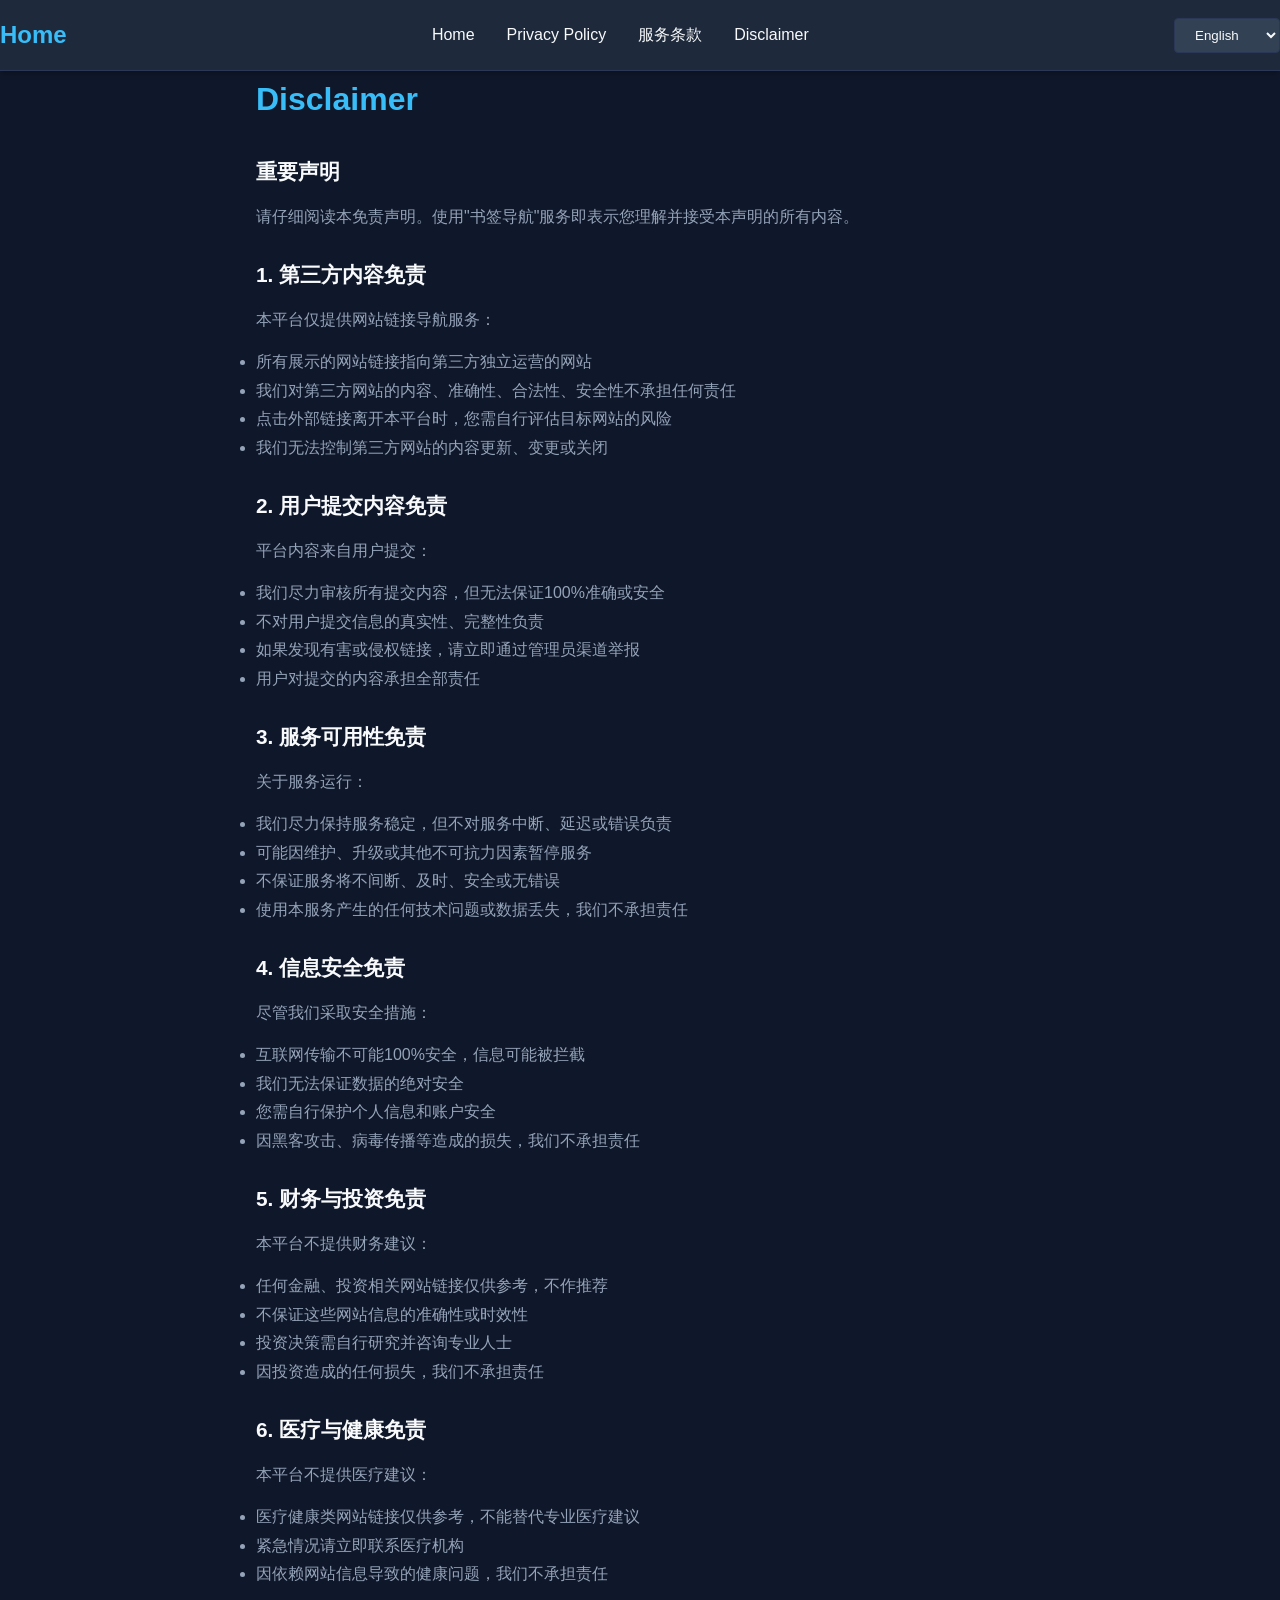
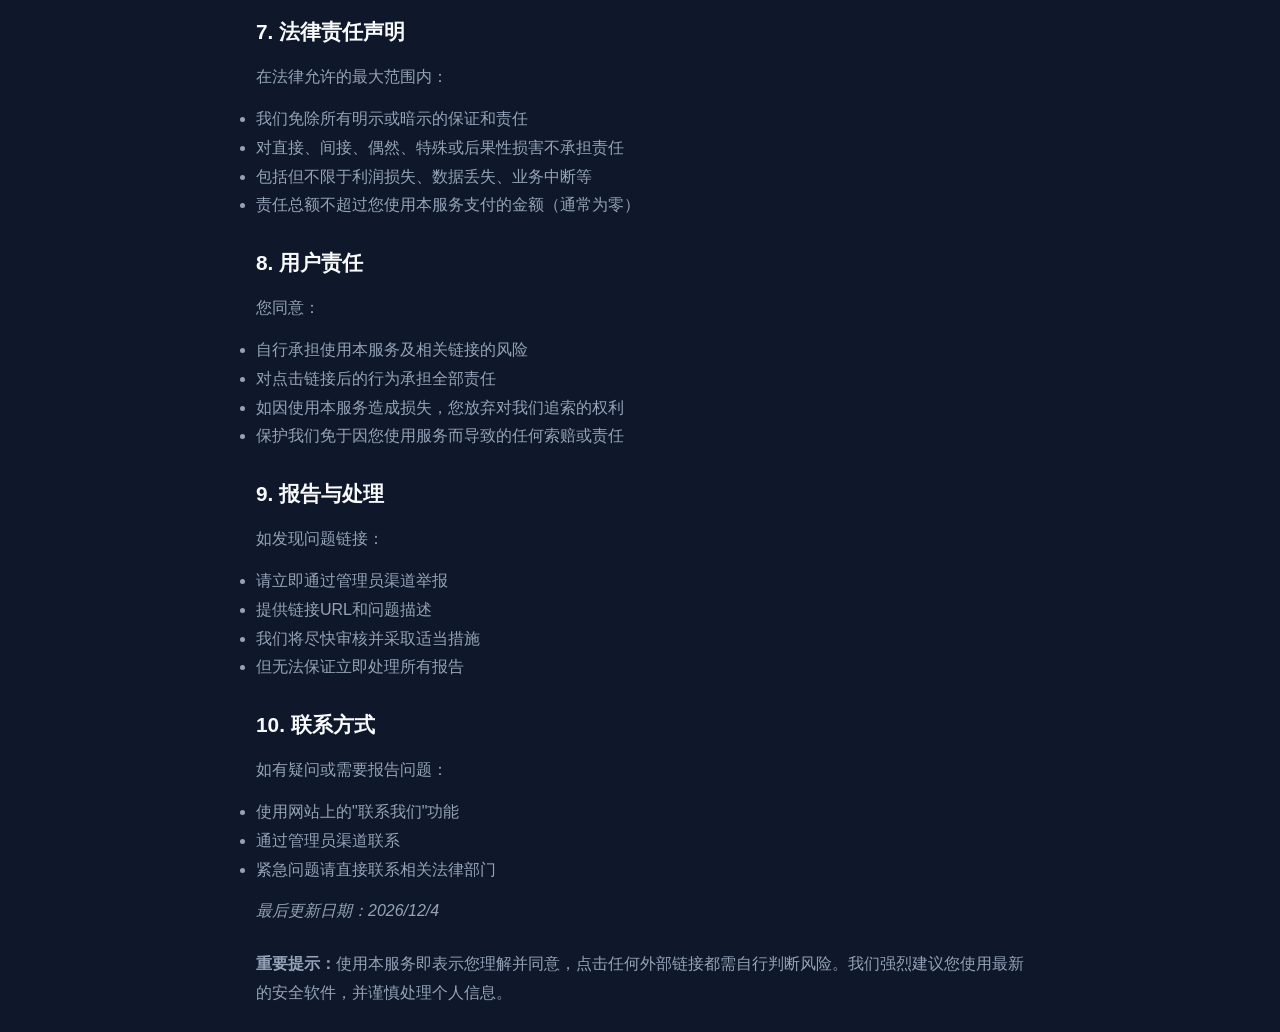
<file: disclaimer.html>
<!DOCTYPE html>
<html lang="zh-CN">
<head>
    <meta charset="UTF-8">
    <meta name="viewport" content="width=device-width, initial-scale=1.0">
    <title>免责声明 - 书签导航</title>
    <link rel="stylesheet" href="styles.css">
    <script src="i18n.js"></script>
</head>
<body>
    <nav class="navbar">
        <div class="navbar-container">
            <a href="/" class="logo" data-i18n="nav.home">首页</a>
            <ul class="nav-menu" id="nav-menu">
                <li><a href="/" class="nav-link" data-i18n="nav.home">首页</a></li>
                <li><a href="/privacy" class="nav-link" data-i18n="nav.privacy">隐私政策</a></li>
                <li><a href="/terms" class="nav-link">服务条款</a></li>
                <li><a href="/disclaimer" class="nav-link" data-i18n="nav.disclaimer">免责声明</a></li>
            </ul>
            <select id="language-select" class="lang-select" onchange="changeLang(this.value)">
                <option value="en">English</option>
                <option value="zh">中文</option>
                <option value="de">Deutsch</option>
                <option value="fr">Français</option>
                <option value="ar">العربية</option>
                <option value="ja">日本語</option>
            </select>
            <button class="mobile-menu-btn" id="mobile-menu-btn">☰</button>
        </div>
    </nav>
    
    <main class="container legal-page">
        <h1 class="legal-title" data-i18n="nav.disclaimer">免责声明</h1>
        
        <div class="legal-section">
            <h2 class="legal-subtitle">重要声明</h2>
            <p class="legal-text">请仔细阅读本免责声明。使用"书签导航"服务即表示您理解并接受本声明的所有内容。</p>
        </div>
        
        <div class="legal-section">
            <h2 class="legal-subtitle">1. 第三方内容免责</h2>
            <p class="legal-text">本平台仅提供网站链接导航服务：</p>
            <ul class="legal-text">
                <li>所有展示的网站链接指向第三方独立运营的网站</li>
                <li>我们对第三方网站的内容、准确性、合法性、安全性不承担任何责任</li>
                <li>点击外部链接离开本平台时，您需自行评估目标网站的风险</li>
                <li>我们无法控制第三方网站的内容更新、变更或关闭</li>
            </ul>
        </div>
        
        <div class="legal-section">
            <h2 class="legal-subtitle">2. 用户提交内容免责</h2>
            <p class="legal-text">平台内容来自用户提交：</p>
            <ul class="legal-text">
                <li>我们尽力审核所有提交内容，但无法保证100%准确或安全</li>
                <li>不对用户提交信息的真实性、完整性负责</li>
                <li>如果发现有害或侵权链接，请立即通过管理员渠道举报</li>
                <li>用户对提交的内容承担全部责任</li>
            </ul>
        </div>
        
        <div class="legal-section">
            <h2 class="legal-subtitle">3. 服务可用性免责</h2>
            <p class="legal-text">关于服务运行：</p>
            <ul class="legal-text">
                <li>我们尽力保持服务稳定，但不对服务中断、延迟或错误负责</li>
                <li>可能因维护、升级或其他不可抗力因素暂停服务</li>
                <li>不保证服务将不间断、及时、安全或无错误</li>
                <li>使用本服务产生的任何技术问题或数据丢失，我们不承担责任</li>
            </ul>
        </div>
        
        <div class="legal-section">
            <h2 class="legal-subtitle">4. 信息安全免责</h2>
            <p class="legal-text">尽管我们采取安全措施：</p>
            <ul class="legal-text">
                <li>互联网传输不可能100%安全，信息可能被拦截</li>
                <li>我们无法保证数据的绝对安全</li>
                <li>您需自行保护个人信息和账户安全</li>
                <li>因黑客攻击、病毒传播等造成的损失，我们不承担责任</li>
            </ul>
        </div>
        
        <div class="legal-section">
            <h2 class="legal-subtitle">5. 财务与投资免责</h2>
            <p class="legal-text">本平台不提供财务建议：</p>
            <ul class="legal-text">
                <li>任何金融、投资相关网站链接仅供参考，不作推荐</li>
                <li>不保证这些网站信息的准确性或时效性</li>
                <li>投资决策需自行研究并咨询专业人士</li>
                <li>因投资造成的任何损失，我们不承担责任</li>
            </ul>
        </div>
        
        <div class="legal-section">
            <h2 class="legal-subtitle">6. 医疗与健康免责</h2>
            <p class="legal-text">本平台不提供医疗建议：</p>
            <ul class="legal-text">
                <li>医疗健康类网站链接仅供参考，不能替代专业医疗建议</li>
                <li>紧急情况请立即联系医疗机构</li>
                <li>因依赖网站信息导致的健康问题，我们不承担责任</li>
            </ul>
        </div>
        
        <div class="legal-section">
            <h2 class="legal-subtitle">7. 法律责任声明</h2>
            <p class="legal-text">在法律允许的最大范围内：</p>
            <ul class="legal-text">
                <li>我们免除所有明示或暗示的保证和责任</li>
                <li>对直接、间接、偶然、特殊或后果性损害不承担责任</li>
                <li>包括但不限于利润损失、数据丢失、业务中断等</li>
                <li>责任总额不超过您使用本服务支付的金额（通常为零）</li>
            </ul>
        </div>
        
        <div class="legal-section">
            <h2 class="legal-subtitle">8. 用户责任</h2>
            <p class="legal-text">您同意：</p>
            <ul class="legal-text">
                <li>自行承担使用本服务及相关链接的风险</li>
                <li>对点击链接后的行为承担全部责任</li>
                <li>如因使用本服务造成损失，您放弃对我们追索的权利</li>
                <li>保护我们免于因您使用服务而导致的任何索赔或责任</li>
            </ul>
        </div>
        
        <div class="legal-section">
            <h2 class="legal-subtitle">9. 报告与处理</h2>
            <p class="legal-text">如发现问题链接：</p>
            <ul class="legal-text">
                <li>请立即通过管理员渠道举报</li>
                <li>提供链接URL和问题描述</li>
                <li>我们将尽快审核并采取适当措施</li>
                <li>但无法保证立即处理所有报告</li>
            </ul>
        </div>
        
        <div class="legal-section">
            <h2 class="legal-subtitle">10. 联系方式</h2>
            <p class="legal-text">如有疑问或需要报告问题：</p>
            <ul class="legal-text">
                <li>使用网站上的"联系我们"功能</li>
                <li>通过管理员渠道联系</li>
                <li>紧急问题请直接联系相关法律部门</li>
            </ul>
            <p class="legal-text"><em>最后更新日期：<span id="currentDate"></span></em></p>
        </div>
        
        <div class="legal-section warning-box">
            <p class="legal-text"><strong>重要提示：</strong>使用本服务即表示您理解并同意，点击任何外部链接都需自行判断风险。我们强烈建议您使用最新的安全软件，并谨慎处理个人信息。</p>
        </div>
    </main>
    
    <script>
        document.addEventListener("DOMContentLoaded", function() {
            initLanguage();
            document.getElementById('currentDate').textContent = new Date().toLocaleDateString('zh-CN');
        });
    </script>
    <script src="script.js"></script>
</body>
</html>
</file>
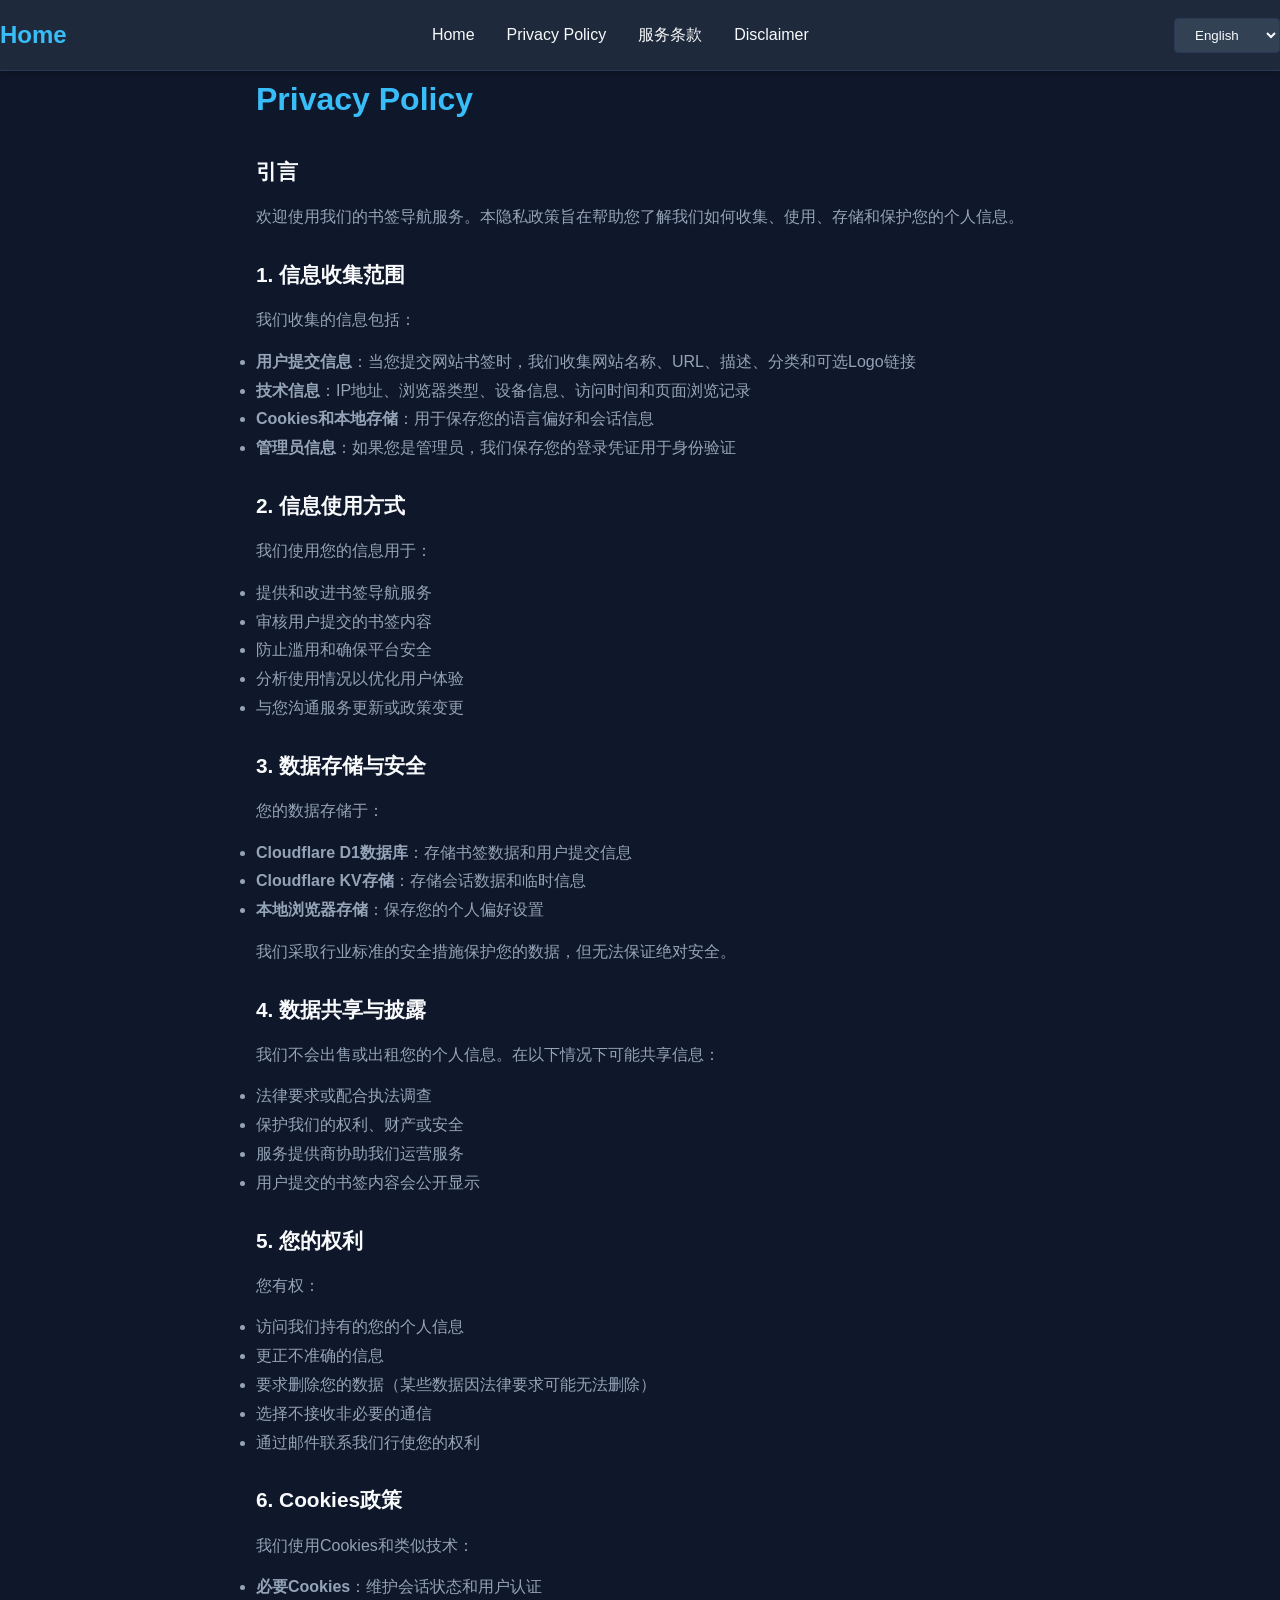
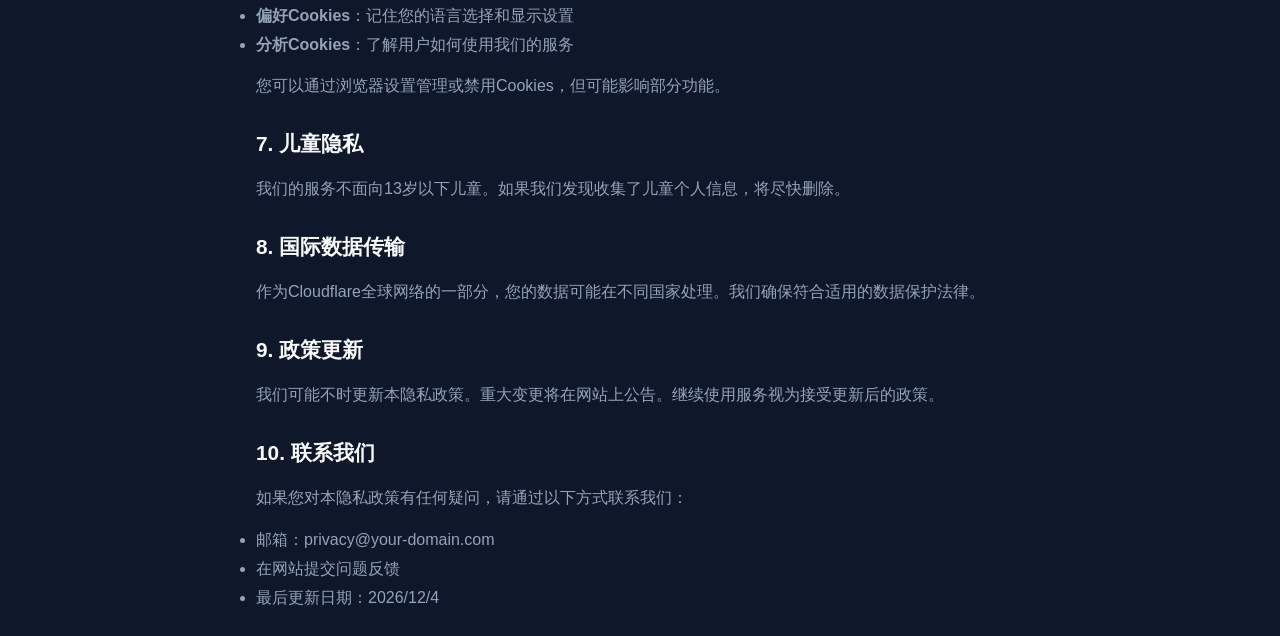
<file: privacy.html>
<!DOCTYPE html>
<html lang="zh-CN">
<head>
    <meta charset="UTF-8">
    <meta name="viewport" content="width=device-width, initial-scale=1.0">
    <title>隐私政策 - 书签导航</title>
    <link rel="stylesheet" href="styles.css">
    <script src="i18n.js"></script>
</head>
<body>
    <!-- 导航栏（与主页面一致） -->
    <nav class="navbar">
        <div class="navbar-container">
            <a href="/" class="logo" data-i18n="nav.home">首页</a>
            <ul class="nav-menu" id="nav-menu">
                <li><a href="/" class="nav-link" data-i18n="nav.home">首页</a></li>
                <li><a href="/privacy" class="nav-link" data-i18n="nav.privacy">隐私政策</a></li>
                <li><a href="/terms" class="nav-link">服务条款</a></li>
                <li><a href="/disclaimer" class="nav-link" data-i18n="nav.disclaimer">免责声明</a></li>
            </ul>
            <select id="language-select" class="lang-select" onchange="changeLang(this.value)">
                <option value="en">English</option>
                <option value="zh">中文</option>
                <option value="de">Deutsch</option>
                <option value="fr">Français</option>
                <option value="ar">العربية</option>
                <option value="ja">日本語</option>
            </select>
            <button class="mobile-menu-btn" id="mobile-menu-btn">☰</button>
        </div>
    </nav>
    
    <!-- 隐私政策内容 -->
    <main class="container legal-page">
        <h1 class="legal-title" data-i18n="nav.privacy">隐私政策</h1>
        
        <div class="legal-section">
            <h2 class="legal-subtitle">引言</h2>
            <p class="legal-text">欢迎使用我们的书签导航服务。本隐私政策旨在帮助您了解我们如何收集、使用、存储和保护您的个人信息。</p>
        </div>
        
        <div class="legal-section">
            <h2 class="legal-subtitle">1. 信息收集范围</h2>
            <p class="legal-text">我们收集的信息包括：</p>
            <ul class="legal-text">
                <li><strong>用户提交信息</strong>：当您提交网站书签时，我们收集网站名称、URL、描述、分类和可选Logo链接</li>
                <li><strong>技术信息</strong>：IP地址、浏览器类型、设备信息、访问时间和页面浏览记录</li>
                <li><strong>Cookies和本地存储</strong>：用于保存您的语言偏好和会话信息</li>
                <li><strong>管理员信息</strong>：如果您是管理员，我们保存您的登录凭证用于身份验证</li>
            </ul>
        </div>
        
        <div class="legal-section">
            <h2 class="legal-subtitle">2. 信息使用方式</h2>
            <p class="legal-text">我们使用您的信息用于：</p>
            <ul class="legal-text">
                <li>提供和改进书签导航服务</li>
                <li>审核用户提交的书签内容</li>
                <li>防止滥用和确保平台安全</li>
                <li>分析使用情况以优化用户体验</li>
                <li>与您沟通服务更新或政策变更</li>
            </ul>
        </div>
        
        <div class="legal-section">
            <h2 class="legal-subtitle">3. 数据存储与安全</h2>
            <p class="legal-text">您的数据存储于：</p>
            <ul class="legal-text">
                <li><strong>Cloudflare D1数据库</strong>：存储书签数据和用户提交信息</li>
                <li><strong>Cloudflare KV存储</strong>：存储会话数据和临时信息</li>
                <li><strong>本地浏览器存储</strong>：保存您的个人偏好设置</li>
            </ul>
            <p class="legal-text">我们采取行业标准的安全措施保护您的数据，但无法保证绝对安全。</p>
        </div>
        
        <div class="legal-section">
            <h2 class="legal-subtitle">4. 数据共享与披露</h2>
            <p class="legal-text">我们不会出售或出租您的个人信息。在以下情况下可能共享信息：</p>
            <ul class="legal-text">
                <li>法律要求或配合执法调查</li>
                <li>保护我们的权利、财产或安全</li>
                <li>服务提供商协助我们运营服务</li>
                <li>用户提交的书签内容会公开显示</li>
            </ul>
        </div>
        
        <div class="legal-section">
            <h2 class="legal-subtitle">5. 您的权利</h2>
            <p class="legal-text">您有权：</p>
            <ul class="legal-text">
                <li>访问我们持有的您的个人信息</li>
                <li>更正不准确的信息</li>
                <li>要求删除您的数据（某些数据因法律要求可能无法删除）</li>
                <li>选择不接收非必要的通信</li>
                <li>通过邮件联系我们行使您的权利</li>
            </ul>
        </div>
        
        <div class="legal-section">
            <h2 class="legal-subtitle">6. Cookies政策</h2>
            <p class="legal-text">我们使用Cookies和类似技术：</p>
            <ul class="legal-text">
                <li><strong>必要Cookies</strong>：维护会话状态和用户认证</li>
                <li><strong>偏好Cookies</strong>：记住您的语言选择和显示设置</li>
                <li><strong>分析Cookies</strong>：了解用户如何使用我们的服务</li>
            </ul>
            <p class="legal-text">您可以通过浏览器设置管理或禁用Cookies，但可能影响部分功能。</p>
        </div>
        
        <div class="legal-section">
            <h2 class="legal-subtitle">7. 儿童隐私</h2>
            <p class="legal-text">我们的服务不面向13岁以下儿童。如果我们发现收集了儿童个人信息，将尽快删除。</p>
        </div>
        
        <div class="legal-section">
            <h2 class="legal-subtitle">8. 国际数据传输</h2>
            <p class="legal-text">作为Cloudflare全球网络的一部分，您的数据可能在不同国家处理。我们确保符合适用的数据保护法律。</p>
        </div>
        
        <div class="legal-section">
            <h2 class="legal-subtitle">9. 政策更新</h2>
            <p class="legal-text">我们可能不时更新本隐私政策。重大变更将在网站上公告。继续使用服务视为接受更新后的政策。</p>
        </div>
        
        <div class="legal-section">
            <h2 class="legal-subtitle">10. 联系我们</h2>
            <p class="legal-text">如果您对本隐私政策有任何疑问，请通过以下方式联系我们：</p>
            <ul class="legal-text">
                <li>邮箱：privacy@your-domain.com</li>
                <li>在网站提交问题反馈</li>
                <li>最后更新日期：<span id="currentDate"></span></li>
            </ul>
        </div>
    </main>
    
    <script>
        document.addEventListener("DOMContentLoaded", function() {
            initLanguage();
            // 设置当前日期
            const now = new Date();
            document.getElementById('currentDate').textContent = now.toLocaleDateString('zh-CN');
        });
    </script>
    <script src="script.js"></script>
</body>
</html>
</file>
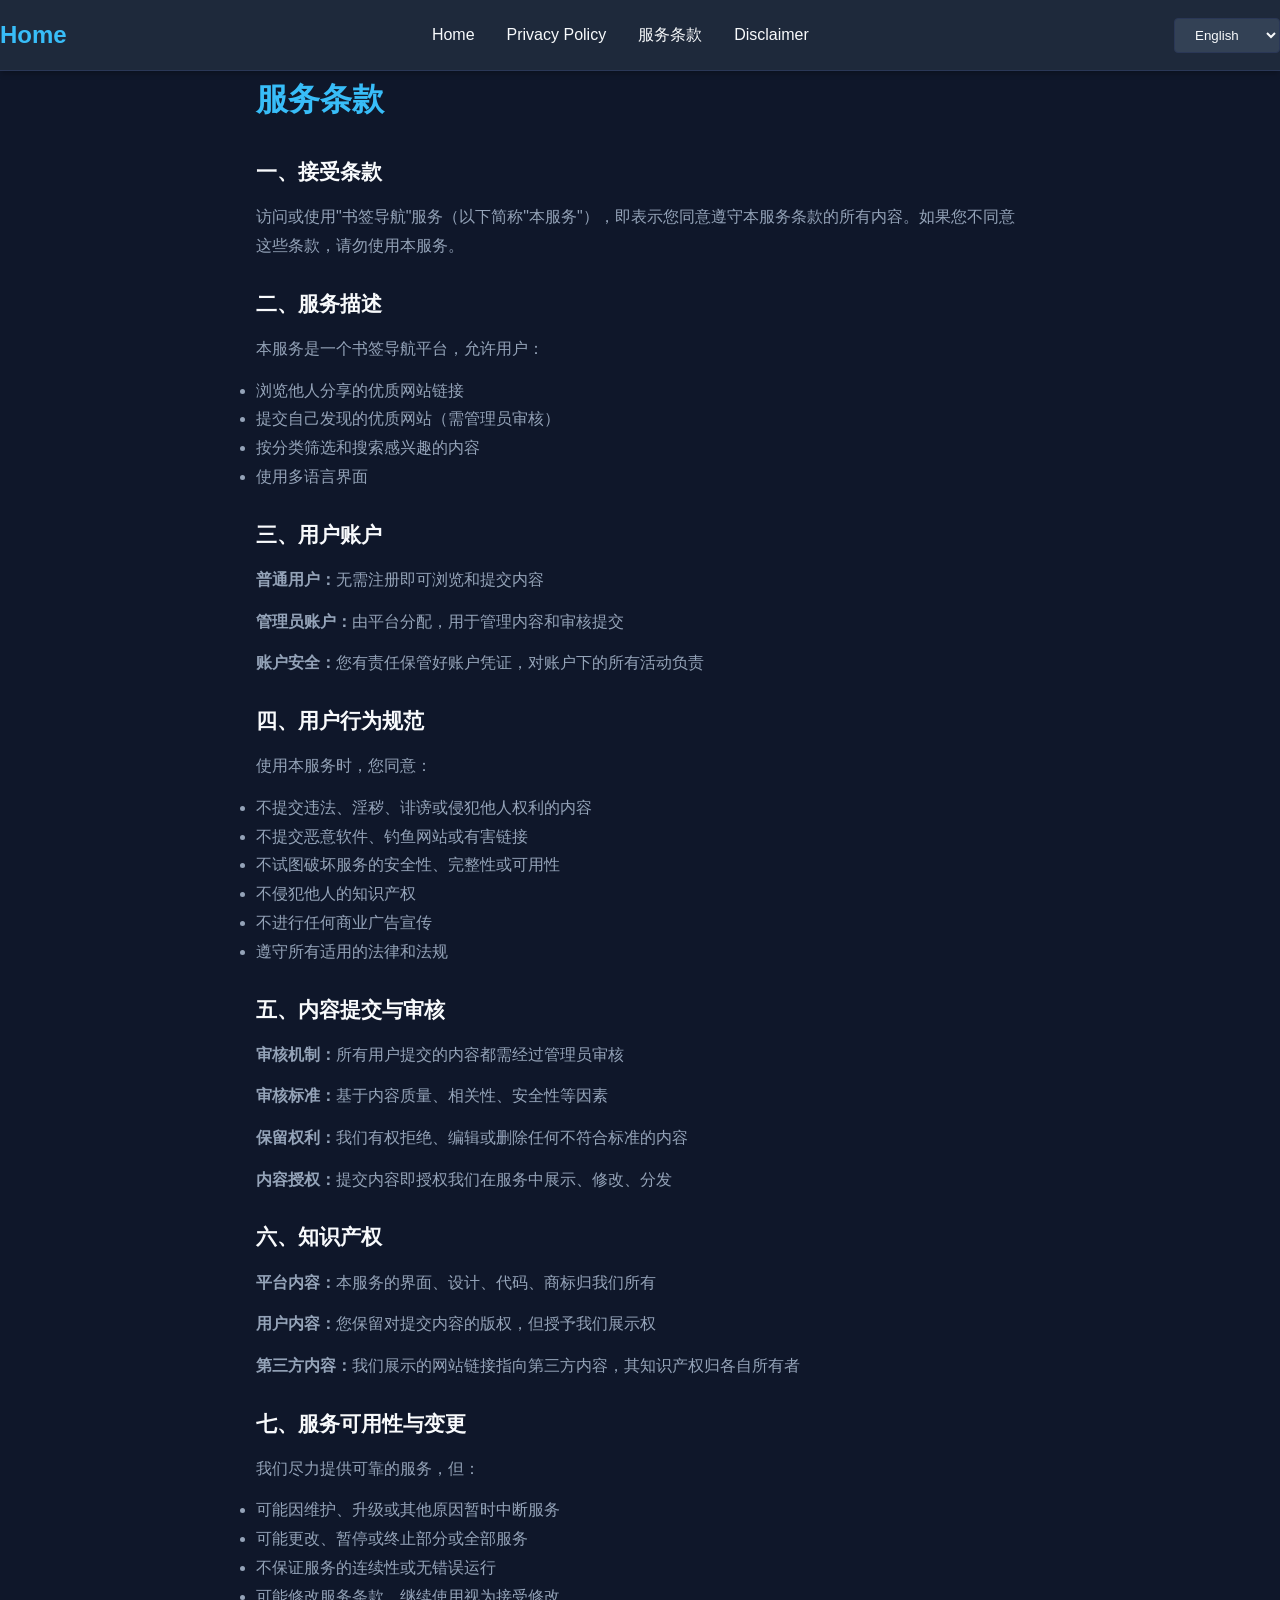
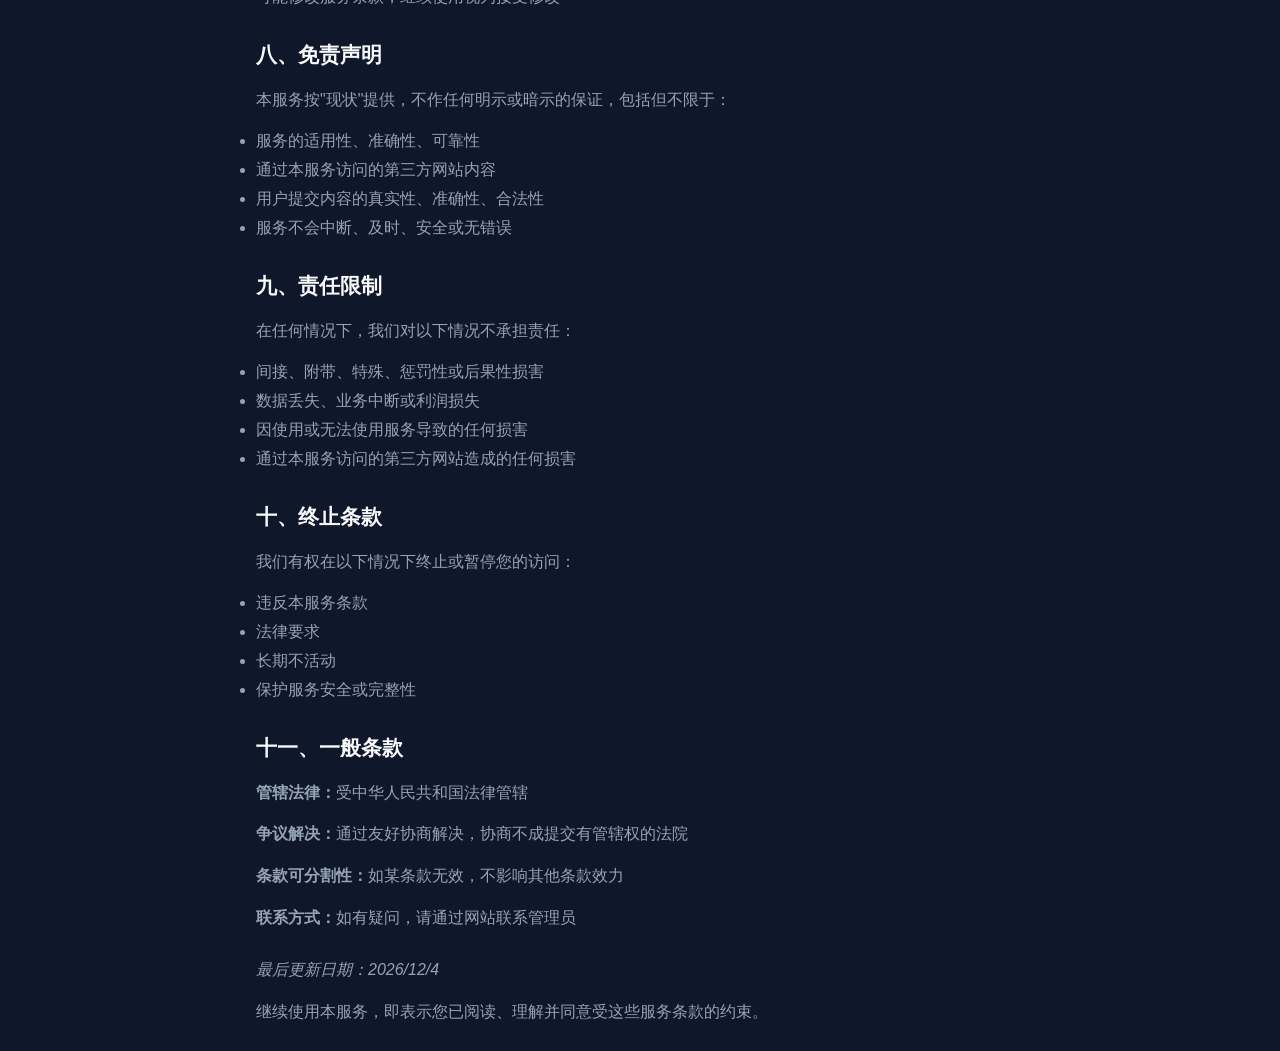
<file: terms.html>
<!DOCTYPE html>
<html lang="zh-CN">
<head>
    <meta charset="UTF-8">
    <meta name="viewport" content="width=device-width, initial-scale=1.0">
    <title>服务条款 - 书签导航</title>
    <link rel="stylesheet" href="styles.css">
    <script src="i18n.js"></script>
</head>
<body>
    <!-- 相同的导航栏 -->
    <nav class="navbar">
        <div class="navbar-container">
            <a href="/" class="logo" data-i18n="nav.home">首页</a>
            <ul class="nav-menu" id="nav-menu">
                <li><a href="/" class="nav-link" data-i18n="nav.home">首页</a></li>
                <li><a href="/privacy" class="nav-link" data-i18n="nav.privacy">隐私政策</a></li>
                <li><a href="/terms" class="nav-link">服务条款</a></li>
                <li><a href="/disclaimer" class="nav-link" data-i18n="nav.disclaimer">免责声明</a></li>
            </ul>
            <select id="language-select" class="lang-select" onchange="changeLang(this.value)">
                <option value="en">English</option>
                <option value="zh">中文</option>
                <option value="de">Deutsch</option>
                <option value="fr">Français</option>
                <option value="ar">العربية</option>
                <option value="ja">日本語</option>
            </select>
            <button class="mobile-menu-btn" id="mobile-menu-btn">☰</button>
        </div>
    </nav>
    
    <main class="container legal-page">
        <h1 class="legal-title">服务条款</h1>
        
        <div class="legal-section">
            <h2 class="legal-subtitle">一、接受条款</h2>
            <p class="legal-text">访问或使用"书签导航"服务（以下简称"本服务"），即表示您同意遵守本服务条款的所有内容。如果您不同意这些条款，请勿使用本服务。</p>
        </div>
        
        <div class="legal-section">
            <h2 class="legal-subtitle">二、服务描述</h2>
            <p class="legal-text">本服务是一个书签导航平台，允许用户：</p>
            <ul class="legal-text">
                <li>浏览他人分享的优质网站链接</li>
                <li>提交自己发现的优质网站（需管理员审核）</li>
                <li>按分类筛选和搜索感兴趣的内容</li>
                <li>使用多语言界面</li>
            </ul>
        </div>
        
        <div class="legal-section">
            <h2 class="legal-subtitle">三、用户账户</h2>
            <p class="legal-text"><strong>普通用户：</strong>无需注册即可浏览和提交内容</p>
            <p class="legal-text"><strong>管理员账户：</strong>由平台分配，用于管理内容和审核提交</p>
            <p class="legal-text"><strong>账户安全：</strong>您有责任保管好账户凭证，对账户下的所有活动负责</p>
        </div>
        
        <div class="legal-section">
            <h2 class="legal-subtitle">四、用户行为规范</h2>
            <p class="legal-text">使用本服务时，您同意：</p>
            <ul class="legal-text">
                <li>不提交违法、淫秽、诽谤或侵犯他人权利的内容</li>
                <li>不提交恶意软件、钓鱼网站或有害链接</li>
                <li>不试图破坏服务的安全性、完整性或可用性</li>
                <li>不侵犯他人的知识产权</li>
                <li>不进行任何商业广告宣传</li>
                <li>遵守所有适用的法律和法规</li>
            </ul>
        </div>
        
        <div class="legal-section">
            <h2 class="legal-subtitle">五、内容提交与审核</h2>
            <p class="legal-text"><strong>审核机制：</strong>所有用户提交的内容都需经过管理员审核</p>
            <p class="legal-text"><strong>审核标准：</strong>基于内容质量、相关性、安全性等因素</p>
            <p class="legal-text"><strong>保留权利：</strong>我们有权拒绝、编辑或删除任何不符合标准的内容</p>
            <p class="legal-text"><strong>内容授权：</strong>提交内容即授权我们在服务中展示、修改、分发</p>
        </div>
        
        <div class="legal-section">
            <h2 class="legal-subtitle">六、知识产权</h2>
            <p class="legal-text"><strong>平台内容：</strong>本服务的界面、设计、代码、商标归我们所有</p>
            <p class="legal-text"><strong>用户内容：</strong>您保留对提交内容的版权，但授予我们展示权</p>
            <p class="legal-text"><strong>第三方内容：</strong>我们展示的网站链接指向第三方内容，其知识产权归各自所有者</p>
        </div>
        
        <div class="legal-section">
            <h2 class="legal-subtitle">七、服务可用性与变更</h2>
            <p class="legal-text">我们尽力提供可靠的服务，但：</p>
            <ul class="legal-text">
                <li>可能因维护、升级或其他原因暂时中断服务</li>
                <li>可能更改、暂停或终止部分或全部服务</li>
                <li>不保证服务的连续性或无错误运行</li>
                <li>可能修改服务条款，继续使用视为接受修改</li>
            </ul>
        </div>
        
        <div class="legal-section">
            <h2 class="legal-subtitle">八、免责声明</h2>
            <p class="legal-text">本服务按"现状"提供，不作任何明示或暗示的保证，包括但不限于：</p>
            <ul class="legal-text">
                <li>服务的适用性、准确性、可靠性</li>
                <li>通过本服务访问的第三方网站内容</li>
                <li>用户提交内容的真实性、准确性、合法性</li>
                <li>服务不会中断、及时、安全或无错误</li>
            </ul>
        </div>
        
        <div class="legal-section">
            <h2 class="legal-subtitle">九、责任限制</h2>
            <p class="legal-text">在任何情况下，我们对以下情况不承担责任：</p>
            <ul class="legal-text">
                <li>间接、附带、特殊、惩罚性或后果性损害</li>
                <li>数据丢失、业务中断或利润损失</li>
                <li>因使用或无法使用服务导致的任何损害</li>
                <li>通过本服务访问的第三方网站造成的任何损害</li>
            </ul>
        </div>
        
        <div class="legal-section">
            <h2 class="legal-subtitle">十、终止条款</h2>
            <p class="legal-text">我们有权在以下情况下终止或暂停您的访问：</p>
            <ul class="legal-text">
                <li>违反本服务条款</li>
                <li>法律要求</li>
                <li>长期不活动</li>
                <li>保护服务安全或完整性</li>
            </ul>
        </div>
        
        <div class="legal-section">
            <h2 class="legal-subtitle">十一、一般条款</h2>
            <p class="legal-text"><strong>管辖法律：</strong>受中华人民共和国法律管辖</p>
            <p class="legal-text"><strong>争议解决：</strong>通过友好协商解决，协商不成提交有管辖权的法院</p>
            <p class="legal-text"><strong>条款可分割性：</strong>如某条款无效，不影响其他条款效力</p>
            <p class="legal-text"><strong>联系方式：</strong>如有疑问，请通过网站联系管理员</p>
        </div>
        
        <div class="legal-section">
            <p class="legal-text"><em>最后更新日期：<span id="currentDate"></span></em></p>
            <p class="legal-text">继续使用本服务，即表示您已阅读、理解并同意受这些服务条款的约束。</p>
        </div>
    </main>
    
    <script>
        document.addEventListener("DOMContentLoaded", function() {
            initLanguage();
            document.getElementById('currentDate').textContent = new Date().toLocaleDateString('zh-CN');
        });
    </script>
    <script src="script.js"></script>
</body>
</html>
</file>
<file: styles.css>
/* 全局重置 & 基础样式 */
* {
  margin: 0;
  padding: 0;
  box-sizing: border-box;
  font-family: 'Segoe UI', Roboto, Oxygen, Ubuntu, Cantarell, 'Open Sans', 'Helvetica Neue', sans-serif;
}

/* 深色科技风基础变量 */
:root {
  --bg-primary: #0f172a;
  --bg-secondary: #1e293b;
  --bg-tertiary: #334155;
  --text-primary: #f8fafc;
  --text-secondary: #94a3b8;
  --accent-primary: #38bdf8;
  --accent-secondary: #818cf8;
  --border-primary: #2a3756;
  --shadow-primary: 0 4px 6px -1px rgba(0, 0, 0, 0.2), 0 2px 4px -1px rgba(0, 0, 0, 0.1);
  --transition-default: all 0.3s ease;
}

/* RTL语言适配 */
.rtl {
  direction: rtl;
}

/* 基础布局 */
html, body {
  background-color: var(--bg-primary);
  color: var(--text-primary);
  min-height: 100vh;
  line-height: 1.6;
}

.container {
  width: 100%;
  max-width: 1200px;
  margin: 0 auto;
  padding: 0 1rem;
}

/* 导航栏样式 */
.navbar {
  background-color: var(--bg-secondary);
  padding: 1rem 0;
  border-bottom: 1px solid var(--border-primary);
  position: sticky;
  top: 0;
  z-index: 1000;
  box-shadow: var(--shadow-primary);
}

.navbar-container {
  display: flex;
  justify-content: space-between;
  align-items: center;
}

.logo {
  font-size: 1.5rem;
  font-weight: 700;
  color: var(--accent-primary);
  text-decoration: none;
}

.nav-menu {
  display: flex;
  list-style: none;
  gap: 2rem;
}

.nav-link {
  color: var(--text-primary);
  text-decoration: none;
  font-weight: 500;
  transition: var(--transition-default);
}

.nav-link:hover {
  color: var(--accent-primary);
}

.lang-select {
  background-color: var(--bg-tertiary);
  color: var(--text-primary);
  border: 1px solid var(--border-primary);
  padding: 0.5rem 1rem;
  border-radius: 4px;
  cursor: pointer;
  transition: var(--transition-default);
}

.lang-select:hover {
  border-color: var(--accent-primary);
}

/* 移动端导航适配 */
.mobile-menu-btn {
  display: none;
  background: none;
  border: none;
  color: var(--text-primary);
  font-size: 1.5rem;
  cursor: pointer;
}

@media (max-width: 768px) {
  .nav-menu {
    position: fixed;
    top: 70px;
    left: -100%;
    flex-direction: column;
    background-color: var(--bg-secondary);
    width: 100%;
    height: calc(100vh - 70px);
    padding: 2rem;
    transition: var(--transition-default);
    border-top: 1px solid var(--border-primary);
  }

  .nav-menu.active {
    left: 0;
  }

  .mobile-menu-btn {
    display: block;
  }
}

/* 卡片样式（通用） */
.card-grid {
  display: grid;
  grid-template-columns: repeat(auto-fill, minmax(280px, 1fr));
  gap: 1.5rem;
  margin: 2rem 0;
}

.card {
  background-color: var(--bg-secondary);
  border-radius: 8px;
  overflow: hidden;
  border: 1px solid var(--border-primary);
  transition: var(--transition-default);
  box-shadow: var(--shadow-primary);
}

.card:hover {
  transform: translateY(-5px);
  border-color: var(--accent-primary);
}

.card-img {
  width: 100%;
  height: 180px;
  object-fit: cover;
  background-color: var(--bg-tertiary);
}

.card-content {
  padding: 1.5rem;
}

.card-title {
  font-size: 1.2rem;
  font-weight: 600;
  margin-bottom: 0.5rem;
  color: var(--accent-primary);
}

.card-desc {
  color: var(--text-secondary);
  margin-bottom: 1rem;
}

.card-btn {
  display: inline-block;
  padding: 0.5rem 1rem;
  background-color: var(--accent-primary);
  color: var(--bg-primary);
  text-decoration: none;
  border-radius: 4px;
  font-weight: 500;
  transition: var(--transition-default);
  border: none;
  cursor: pointer;
}

.card-btn:hover {
  background-color: var(--accent-secondary);
}

/* 下载按钮（娱乐页专用） */
.download-btn {
  background-color: var(--accent-secondary);
  margin-left: 0.5rem;
}

/* 分类标题 */
.category-title {
  font-size: 1.8rem;
  font-weight: 700;
  margin: 2rem 0 1rem;
  color: var(--text-primary);
  border-bottom: 2px solid var(--accent-primary);
  padding-bottom: 0.5rem;
}

/* 热门推荐滚动样式 */
.hot-recommend {
  margin: 3rem 0;
}

.scroll-container {
  overflow-x: auto;
  padding: 1rem 0;
}

.scroll-grid {
  display: flex;
  gap: 1.5rem;
  width: max-content;
}

.scroll-card {
  min-width: 300px;
  background-color: var(--bg-secondary);
  border-radius: 8px;
  overflow: hidden;
  border: 1px solid var(--border-primary);
  transition: var(--transition-default);
}

.scroll-card:hover {
  transform: scale(1.02);
  border-color: var(--accent-primary);
}

/* 页脚样式 */
.footer {
  background-color: var(--bg-secondary);
  padding: 3rem 0;
  margin-top: 4rem;
  border-top: 1px solid var(--border-primary);
}

.footer-grid {
  display: grid;
  grid-template-columns: repeat(auto-fit, minmax(200px, 1fr));
  gap: 2rem;
  margin-bottom: 2rem;
}

.footer-title {
  font-size: 1.2rem;
  font-weight: 600;
  margin-bottom: 1rem;
  color: var(--accent-primary);
}

.footer-links {
  list-style: none;
}

.footer-link {
  color: var(--text-secondary);
  text-decoration: none;
  transition: var(--transition-default);
  margin-bottom: 0.5rem;
  display: block;
}

.footer-link:hover {
  color: var(--accent-primary);
}

.copyright-text {
  text-align: center;
  color: var(--text-secondary);
  padding-top: 2rem;
  border-top: 1px solid var(--border-primary);
}

/* 页面通用样式 */
.page-header {
  font-size: 2.5rem;
  font-weight: 700;
  margin: 2rem 0;
  color: var(--accent-primary);
  text-align: center;
}

.page-content {
  padding: 2rem 0;
}

/* 响应式适配 */
@media (max-width: 768px) {
  .page-header {
    font-size: 2rem;
  }

  .category-title {
    font-size: 1.5rem;
  }

  .card-grid {
    grid-template-columns: repeat(auto-fill, minmax(240px, 1fr));
  }
}

@media (max-width: 480px) {
  .card-grid {
    grid-template-columns: 1fr;
  }

  .scroll-card {
    min-width: 280px;
  }
}

/* AdSense 合规样式（避免内容遮挡） */
.adsense-container {
  margin: 2rem auto;
  text-align: center;
  width: 100%;
  max-width: 728px;
}

/* 隐私/版权/免责声明页面样式 */
.legal-page {
  max-width: 800px;
  margin: 0 auto;
  line-height: 1.8;
}

.legal-title {
  font-size: 2rem;
  margin-bottom: 1.5rem;
  color: var(--accent-primary);
}

.legal-section {
  margin-bottom: 1.5rem;
}

.legal-subtitle {
  font-size: 1.3rem;
  margin-bottom: 0.8rem;
  color: var(--text-primary);
}

.legal-text {
  color: var(--text-secondary);
  margin-bottom: 0.8rem;
}
</file>
